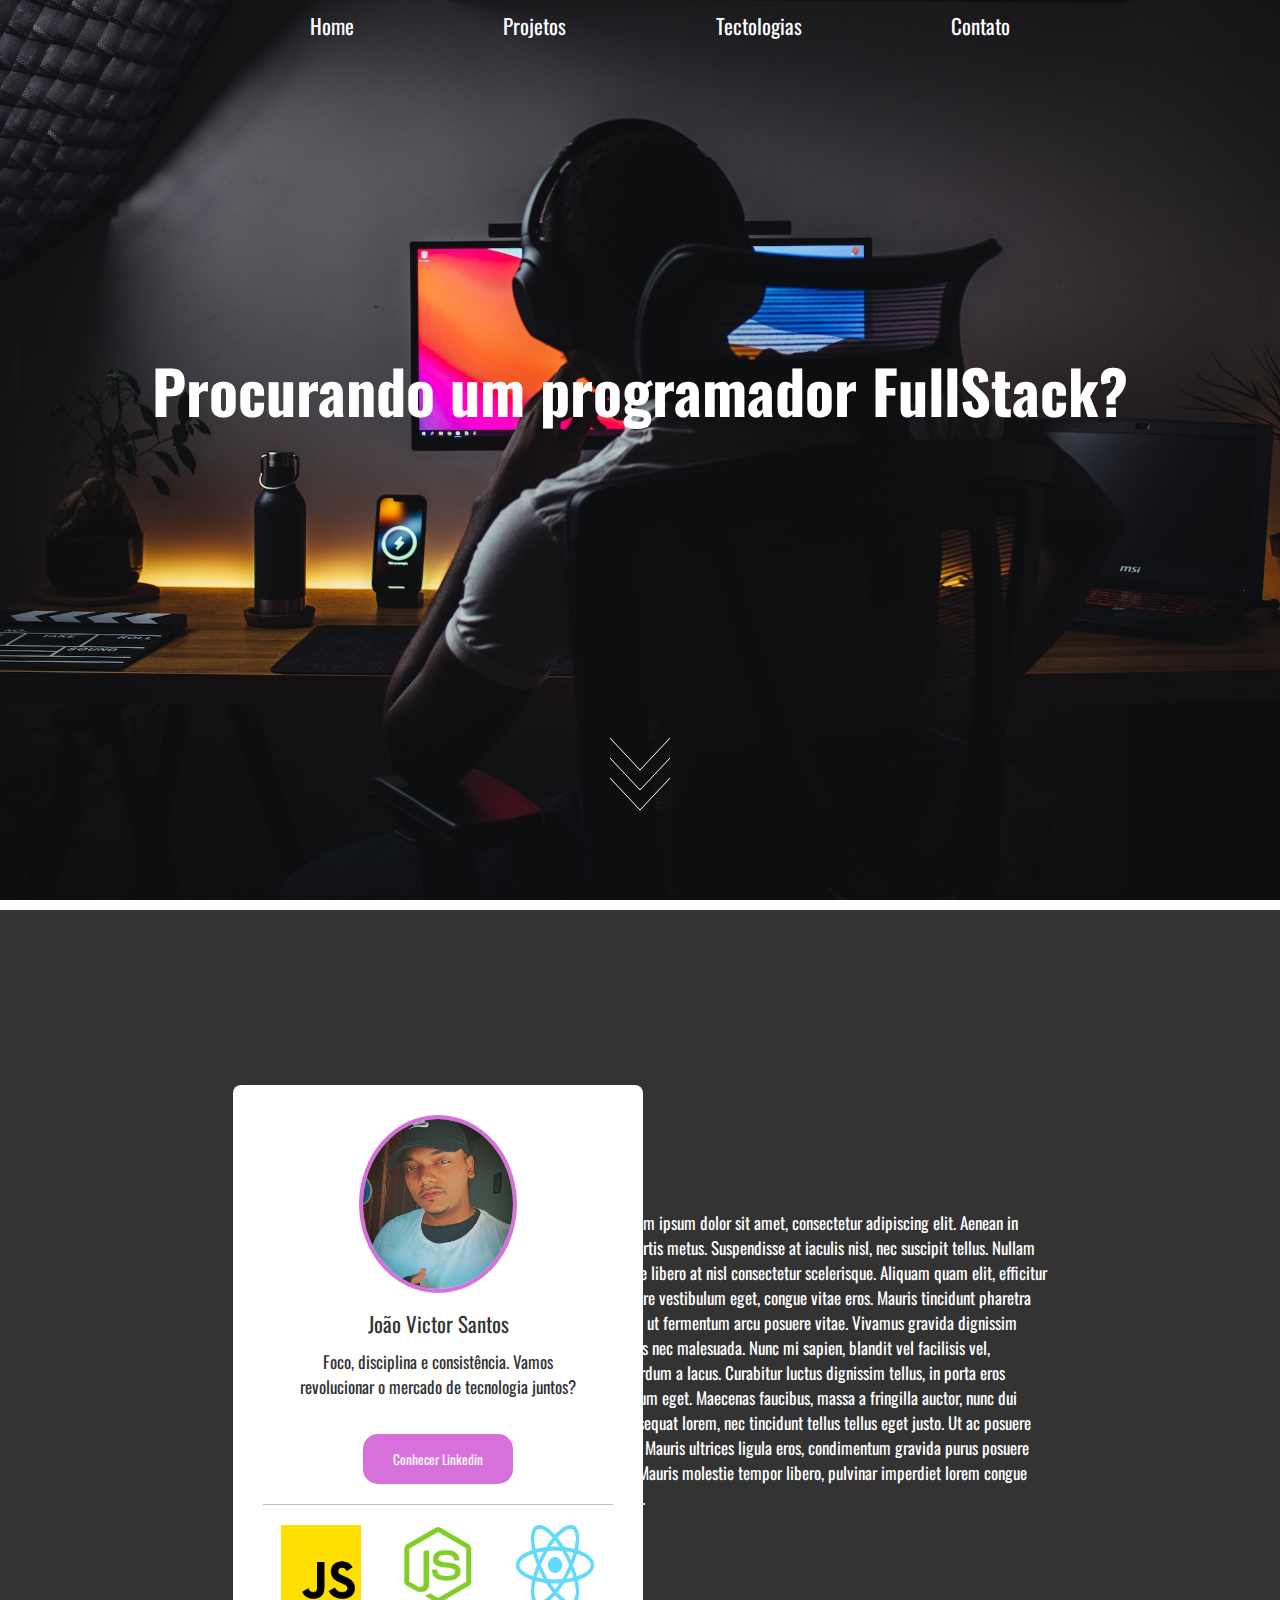
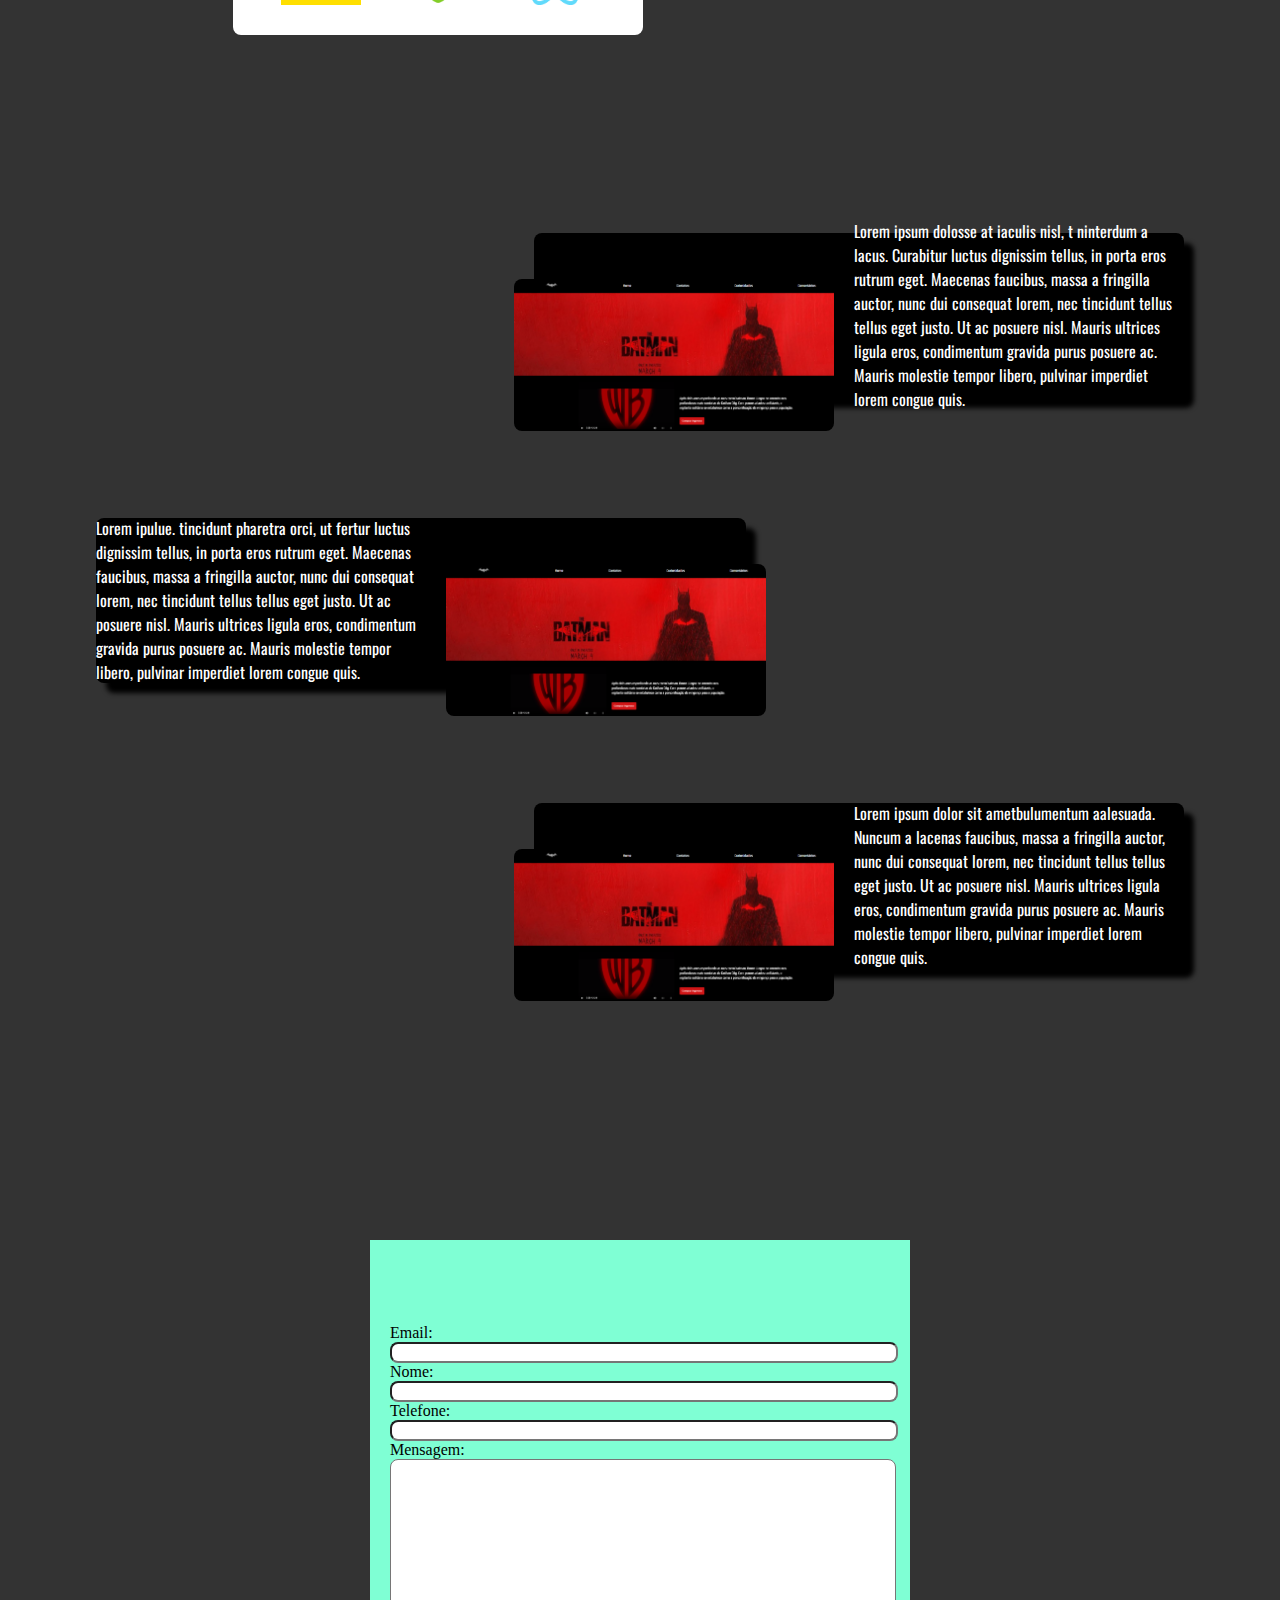
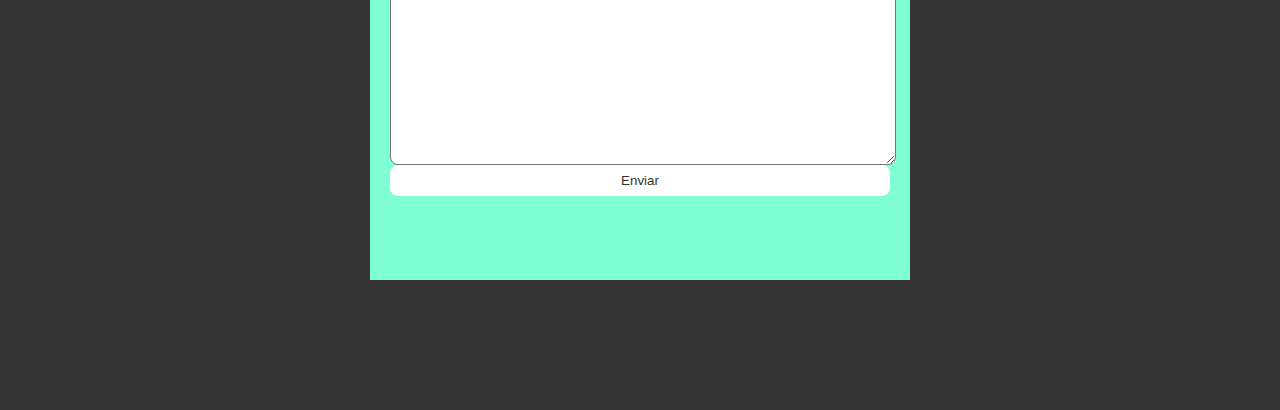
<file: index.html>
<!DOCTYPE html>
<html lang="en">
<head>
    <meta charset="UTF-8">
    <meta http-equiv="X-UA-Compatible" content="IE=edge">
    <meta name="viewport" content="width=device-width, initial-scale=1.0">
    <title>João Victor Santos</title>
    <link rel="stylesheet" href="./styles.css">
</head>
<body>
    <div class="hero-container">
        <header>
            <nav>
                <ul>
                    <li>Home</li>
                    <li>Projetos</li>
                    <li>Tectologias</li>
                    <li>Contato</li>
                </ul>
            </nav>
        </header>
        <h1>Procurando um programador FullStack?</h1>
        <svg class="arrows">
            <path class="a1" d="M0 0 L30 32 L60 0"></path>
            <path class="a2" d="M0 20 L30 52 L60 20"></path>
            <path class="a3" d="M0 40 L30 72 L60 40"></path>
        </svg>
    </div>
    <div class="content-container">
        <div class="profile-container">
            <div class="profile-content">
                <div class="profile-card">
                    <img class="profile-image" src="./1681835548103.jpg"/>
                    <span class="name-text">João Victor Santos</span>
                    <span class="profile-text">
                        Foco, disciplina e consistência.
                        Vamos revolucionar o mercado de tecnologia juntos? 
                    </span>
                    <a href="https://www.linkedin.com/in/jo%C3%A3o-victor-monteiro-santos-434841239/" target="_blank">
                        <button class="profile-button">
                            Conhecer Linkedin
                        </button>
                    </a>
                    <div class="divider"></div>
                    <div class="icons-container">
                        <img class="icon-item" src="./js.png">
                        <img class="icon-item" src="./node.png">
                        <img class="icon-item" src="./react.png">
                    </div>
                </div>
            </div>
            <p class="profile-sinopse">
                Lorem ipsum dolor sit amet, consectetur adipiscing elit. Aenean in lobortis metus. Suspendisse at iaculis nisl, nec suscipit tellus. Nullam vitae libero at nisl consectetur scelerisque. Aliquam quam elit, efficitur ornare vestibulum eget, congue vitae eros. Mauris tincidunt pharetra orci, ut fermentum arcu posuere vitae. Vivamus gravida dignissim lacus nec malesuada. Nunc mi sapien, blandit vel facilisis vel, interdum a lacus. Curabitur luctus dignissim tellus, in porta eros rutrum eget. Maecenas faucibus, massa a fringilla auctor, nunc dui consequat lorem, nec tincidunt tellus tellus eget justo. Ut ac posuere nisl. Mauris ultrices ligula eros, condimentum gravida purus posuere ac. Mauris molestie tempor libero, pulvinar imperdiet lorem congue quis.
            </p>
        </div>
    </div>

    <div class="content-container">
        <div class="project-container">
            <div class="project-content">

                <div class="position-container rigth">
                    <div class="project-card">
                        <image class="project-image" src="./Captura de tela_20230418_223717.png"/>
                        <p class="project-text">
                            Lorem ipsum dolosse at iaculis nisl, t ninterdum a lacus. Curabitur luctus dignissim tellus, in porta eros rutrum eget. Maecenas faucibus, massa a fringilla auctor, nunc dui consequat lorem, nec tincidunt tellus tellus eget justo. Ut ac posuere nisl. Mauris ultrices ligula eros, condimentum gravida purus posuere ac. Mauris molestie tempor libero, pulvinar imperdiet lorem congue quis.
                        </p> 
                    </div>
                </div>

                <div class="position-container left">
                    <div class="project-card card-reverse">
                        <image class="project-image image-reverse" src="./Captura de tela_20230418_223717.png"/>
                        <p class="project-text">
                            Lorem ipulue.  tincidunt pharetra orci, ut fertur luctus dignissim tellus, in porta eros rutrum eget. Maecenas faucibus, massa a fringilla auctor, nunc dui consequat lorem, nec tincidunt tellus tellus eget justo. Ut ac posuere nisl. Mauris ultrices ligula eros, condimentum gravida purus posuere ac. Mauris molestie tempor libero, pulvinar imperdiet lorem congue quis.
                        </p> 
                    </div>
                </div>     
                

                <div class="position-container rigth">
                    <div class="project-card">
                        <image class="project-image" src="./Captura de tela_20230418_223717.png"/>
                        <p class="project-text">
                            Lorem ipsum dolor sit ametbulumentum aalesuada. Nuncum a lacenas faucibus, massa a fringilla auctor, nunc dui consequat lorem, nec tincidunt tellus tellus eget justo. Ut ac posuere nisl. Mauris ultrices ligula eros, condimentum gravida purus posuere ac. Mauris molestie tempor libero, pulvinar imperdiet lorem congue quis.
                        </p> 
                    </div>
                </div>

            </div>
        </div>
    </div>


    <div class="content-container">
        <div class="form-container">
            <form
                action="https://formspree.io/f/mrgvrbrr"
                method="POST"
            >
                <label>
                    Email:
                    <input type="email" name="email">
                </label>
                <label>
                    Nome:
                    <input type="text" name="name">
                </label>
                <label>
                    Telefone:
                    <input type="text" name="phone">
                </label>
                <label>
                    Mensagem:
                    <textarea name="message"></textarea>
                </label>
                <button type="submit">Enviar</button>
            </form>
        </div>
    </div>
</body>
</html>
</file>
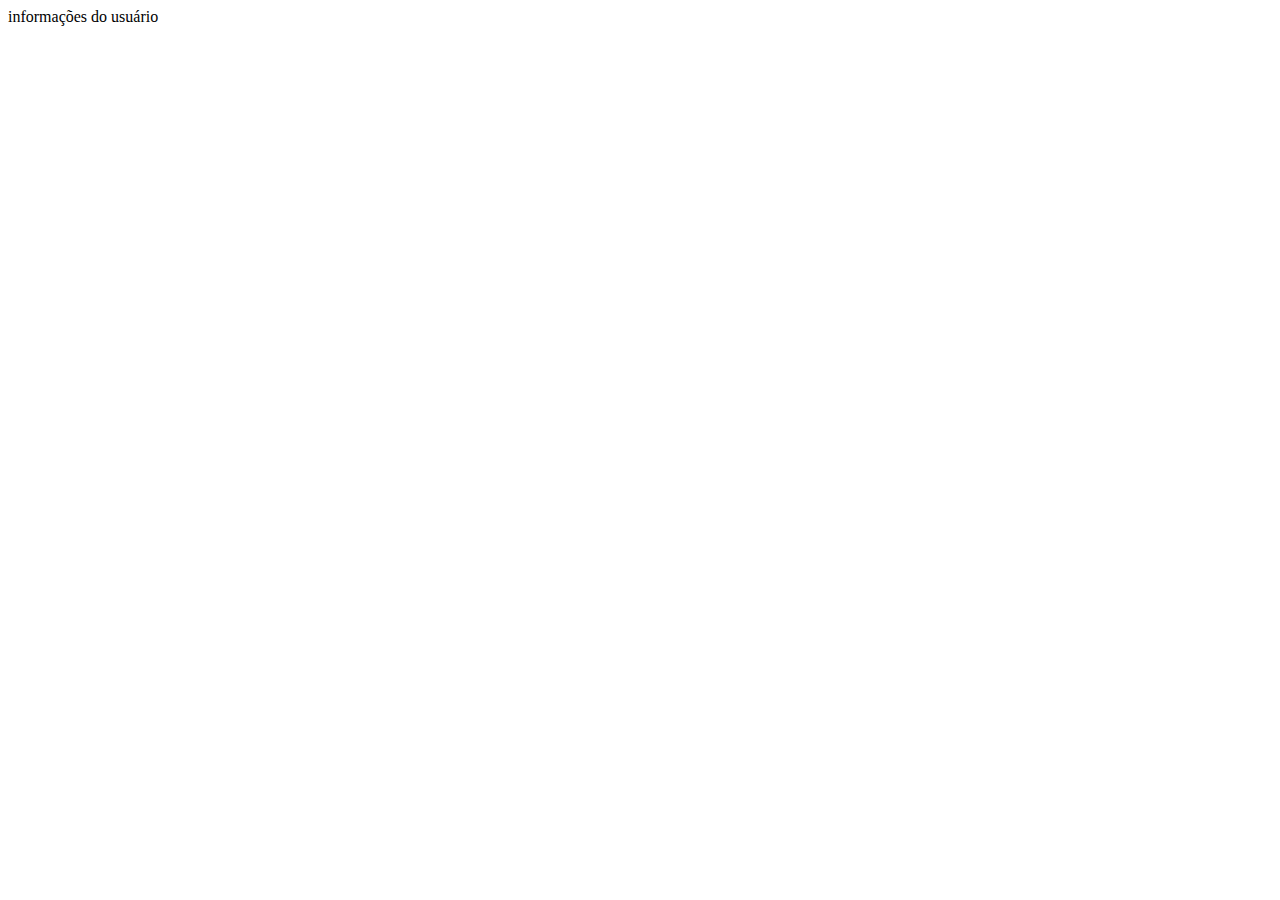
<file: screen.html>
<!DOCTYPE html>
<html lang="en">
<head>
    <meta charset="UTF-8">
    <meta http-equiv="X-UA-Compatible" content="IE=edge">
    <meta name="viewport" content="width=device-width, initial-scale=1.0">
    <title>Document</title>
</head>
<body>
    informações do usuário
</body>
</html>
</file>
<file: styles.css>
@import url('https://fonts.googleapis.com/css2?family=Oswald&display=swap');

* {
    margin: 0;
}

.hero-container {
    height: 100vh;
    display: flex;
    flex-direction: column;
    align-items: center;
    justify-content: space-between;
    background-image: url('./nubelson-fernandes-iE71-TMrrkE-unsplash\ \(1\).jpg');
    background-attachment: fixed;
    background-position: center;
    background-repeat: no-repeat;
    background-size: cover;
    padding-top: 10px;
}

h1 {
    font-family: 'Oswald', sans-serif;
    color: #fff;
    font-size: 60px;
}

nav {
    width: 50%;
}

ul {
    display: flex;
    justify-content: space-between;
    list-style: none;
    width: 700px;
}

li {
    font-family: 'Oswald', sans-serif;
    font-size: 21px;
    color: #fff;
    cursor: pointer;
}

li:hover {
    color: #D870DB;
}

.arrows {
    width: 60px;
    height: 172px;
    bottom: 20px;
}

.arrows path {
    stroke: #fff;
    fill: transparent;
    stroke-width: 1px;
    animation: arrow 2s infinite;
    -webkit-animation: arrow 2s infinite;
}

@keyframes arrow
{
0% {opacity: 0}
40% {opacity: 1}
80% {opacity: 0}
100% {opacity: 0}
}

@-webkit-keyframes arrow
{
0% {opacity: 0}
40% {opacity: 1}
80% {opacity: 0}
100% {opacity: 0}
}

.arrows path.a1 {
    animation-delay:  1s;
    -webkit-animation-delay:  1s;
}

.arrows path.a2 {
    animation-delay:  -0.5s;
    -webkit-animation-delay:  -0.5s;
}

.arrows path.a3 {
    animation-delay:  0s;
    -webkit-animation-delay:  0s;
}

.content-container {
    height: 100vh;
    background-color: #333;
}

.profile-container {
    color: #333;
    height: 100%;
    display: flex;
    align-items: center;
    justify-content: center;
    background-image: url('./akin-cakiner-xKBmqz66gEs-unsplash.jpg');
    background-attachment: fixed;
    background-position: center;
    background-repeat: no-repeat;
    background-size: cover;
}

.profile-content {
    width: 30%;
}

.profile-card {
    display: flex;
    flex-direction: column;
    align-items: center;
    width: 350px;
    background: #fff;
    padding: 30px;
    border-radius: 8px;
}

.profile-image {
    width: 150px;
    height: auto;
    border-radius: 50%;
    border: 4px solid #D870DB;
}

.name-text {
    font-family: 'Oswald', sans-serif;
    font-size: 21px;
    margin-top: 15px;
}

.profile-text {
    font-family: 'Oswald', sans-serif;
    font-size: 17px;
    text-align: center;
    width: 80%;
    margin-top: 10px;
}

.profile-button {
    width: 150px;
    height: 50px;
    border-radius: 15px;
    border: none;
    background-color: #D870DB;
    color: #fff;
    font-family: 'Oswald', sans-serif;
    margin-top: 35px;
    cursor: pointer;
}

.divider {
    width: 100%;
    border-top: .5px solid #bfbfbf;
    margin: 20px 0;
}

.icons-container {
    display: flex;
    width: 100%;
    justify-content: space-around;
}

.icon-item {
    width: 80px;
    height: auto;
}

.profile-sinopse {
    width: 430px; 
    font-family: 'Oswald', sans-serif;
    color: #fff;
    font-size: 17px;
}

.project-container {
    width: 100%;
    height: 100%;
    display: flex;
    justify-content: center;
    align-items: center;
    background-image: url('./Cópia\ de\ projectbg.jpg');
    background-attachment: fixed;
    background-position: center;
    background-repeat: no-repeat;
    background-size: cover;
}
.project-content {
    width: 85%;
    height: 95%;
    display: grid;
    grid-template-columns: repeat(1fr, 3);
}

.position-container {
    width: 100%;
    display: flex;
}

.rigth {
    justify-content: flex-end;
}

.left {
    justify-content: flex-start;
}

.project-card {
    width: 650px;
    height: 165px;
    background-color: black;
    box-shadow: 10px 10px 5px black;
    border-radius: 8px;
    display: flex;
    align-items: center;
}

.card-reverse {
    flex-direction: row-reverse;
}

.project-image {
    width: 320px;
    height: auto;
    position: relative;
    border-radius: 8px;
    right: 20px;
    top: 40px;
}

.image-reverse {
    left: 20px;
}

.project-text {
    color: white;
    font-family: 'Oswald', sans-serif;
}

.form-container{
    width: 100%;
    height: 100%;
    display: flex;
    justify-content: center;
    align-items: center;
}

form {
    display: flex;
    flex-direction: column;
    justify-content: center;
    background-color: aquamarine;
    width: 500px;
    height: 600px;
    padding: 20px;
}

label {
    display: block;
}

input {
    display: block;
    width: 100%;
    border-radius: 8px;
}

textarea {
    display: block;
    width: 100%;
    max-width: 100%;
    min-width: 100%;
    height: 300px;
    min-height: 300px;
    max-height: 300px;
    border-radius: 8px;
}

button {
    width: 100%;
    border: none;
    background: white;
    color: #333;
    border-radius: 8px;
    padding: 8px 12px;
}
</file>
